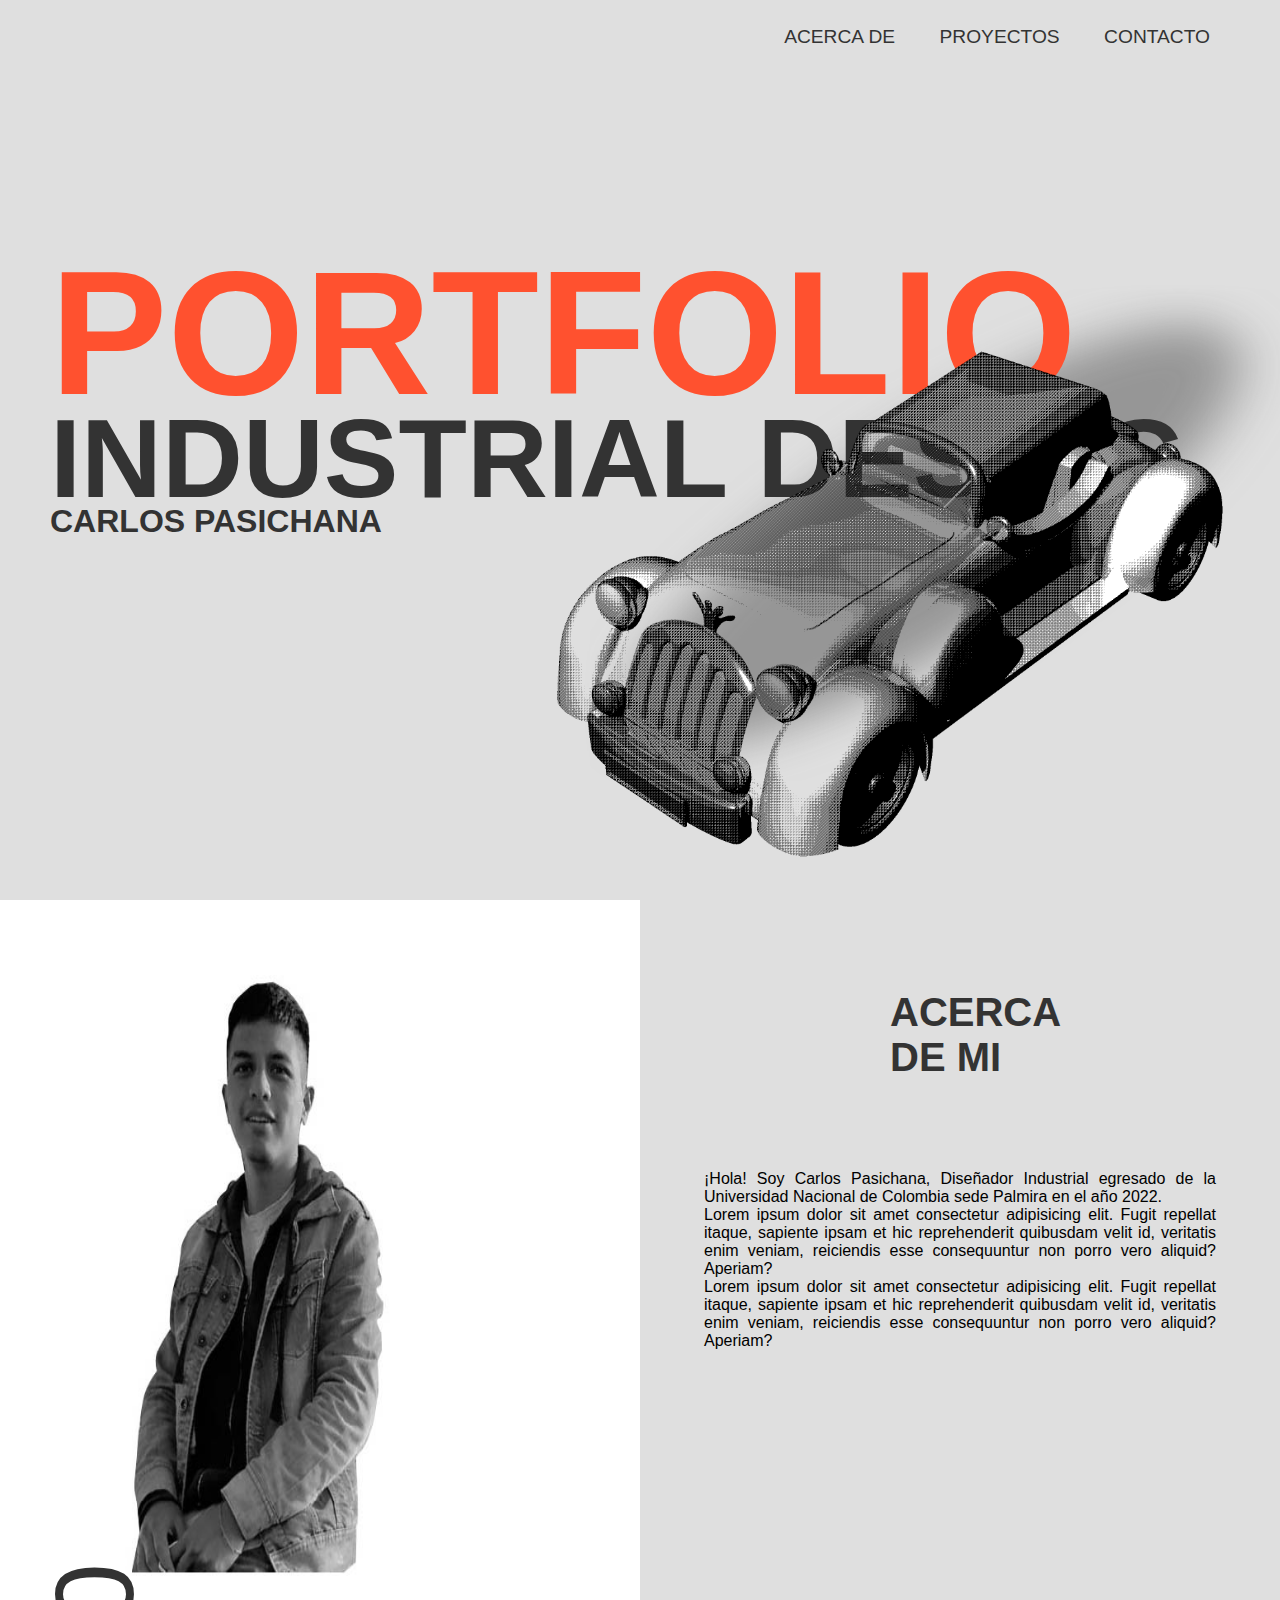
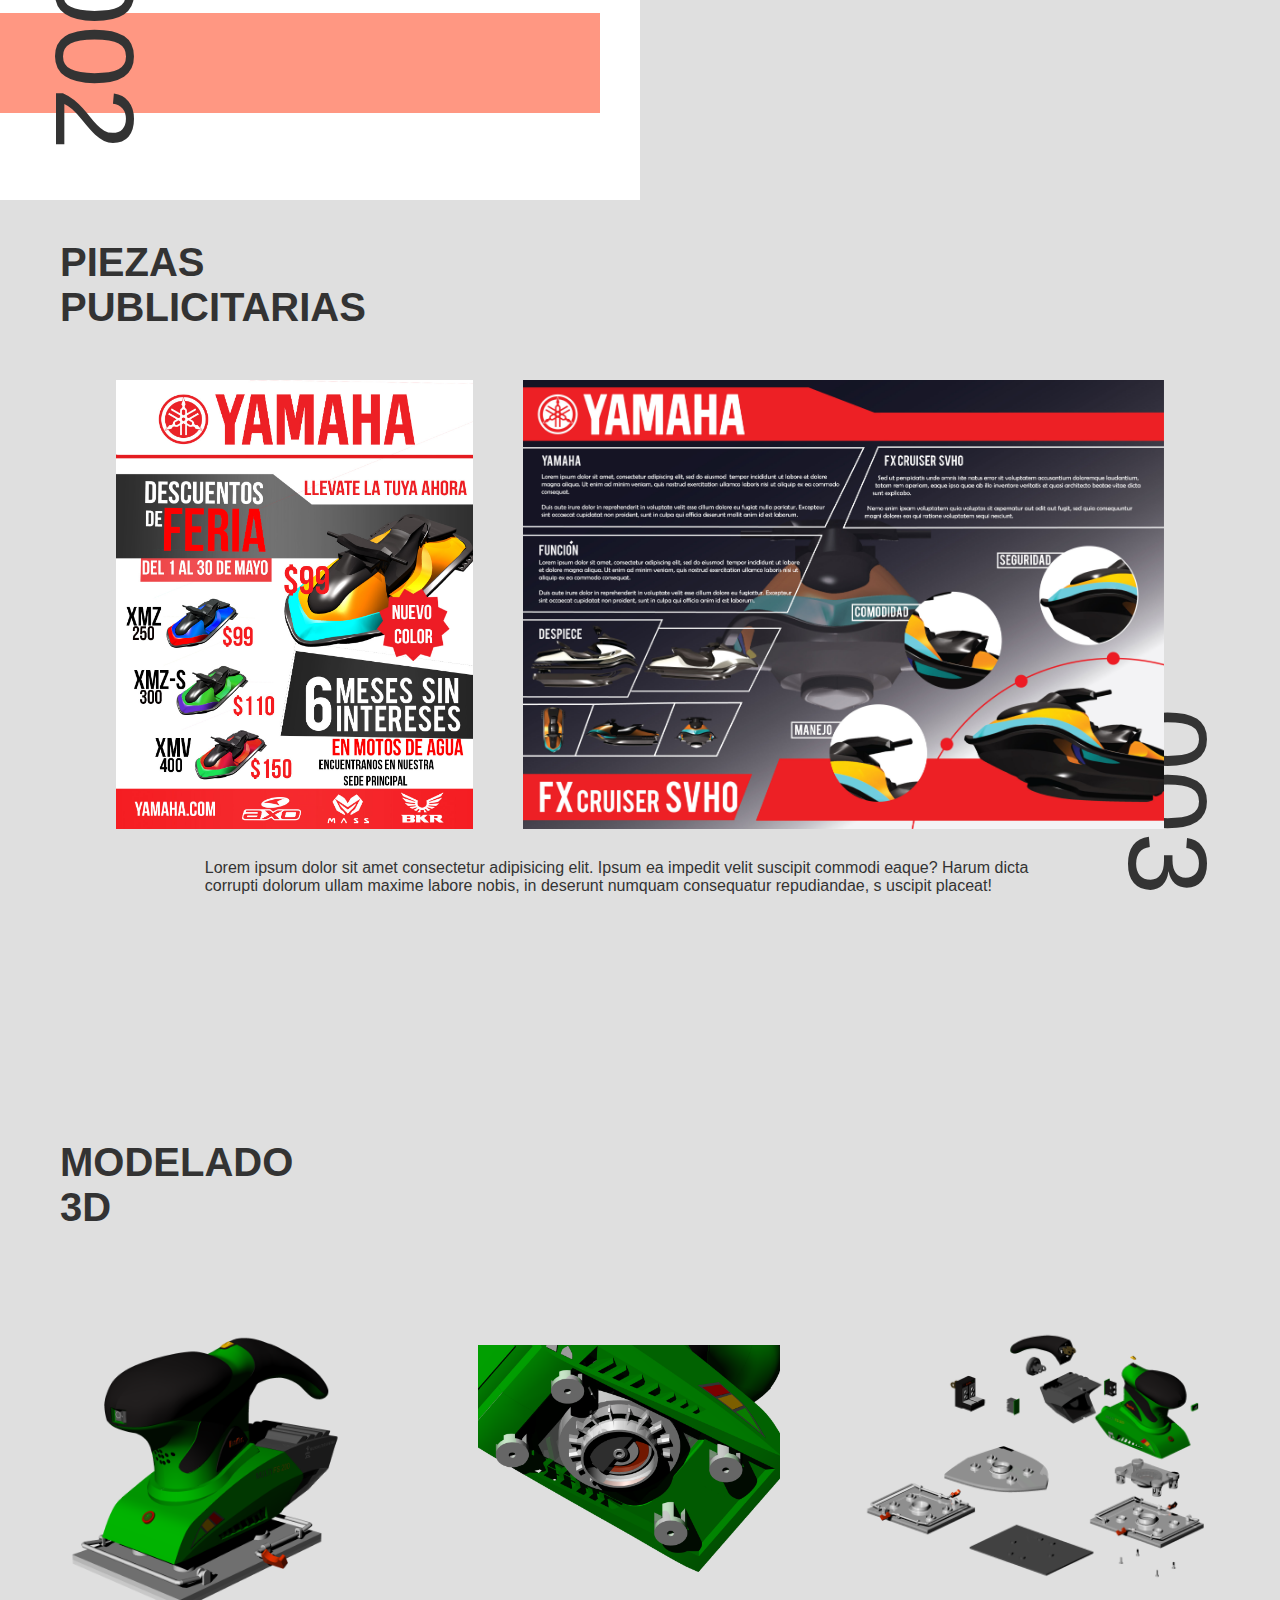
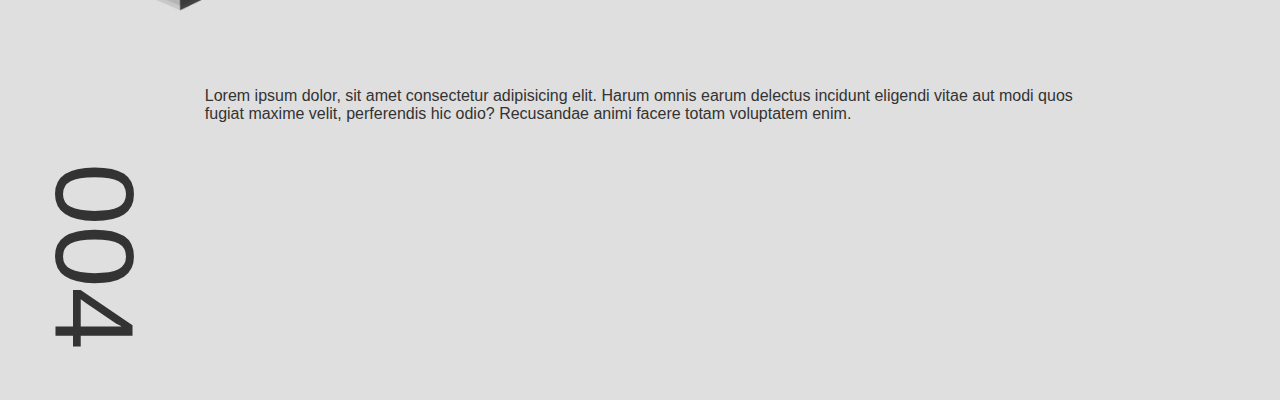
<file: index.html>
<!DOCTYPE html>
<html lang="en">
<head>
    <meta charset="UTF-8">
    <meta name="viewport" content="width=device-width, initial-scale=1.0">

  <meta name="author" content="Carlos Pasichana">
  <meta name="keywords" content="modelado 3D, render, ilustración">
  <meta name="description" content="portafolio">

  <link rel="stylesheet" href="./styles/index.css">

  


    <title>Portafolio</title>

</head>

<body>


<!-- fondo principal -->
    <div class="fondo">

    <nav>
        <ul>
            <li>ACERCA DE</li>
            <li>PROYECTOS</li>
            <li>CONTACTO</li>
        </ul>
    </nav>


   <!-- titulos principales -->
    <header class="titulos">
        <h1 class="textopor">PORTFOLIO</h1>
        <h2>INDUSTRIAL DESING</h2>
        <h3>CARLOS PASICHANA</h3>

        
       
        
    </header>
    </div>

<!-- detalle numero de pagina pequeño -->
    <div class="numeroPag"><p>001</p></div>

    <!-- imagenes detalles -->
    

    <img class="render" src="./assets/render.png" alt="carro">
       <!-- rendeer carro -->

    <img class="sombra" src="./assets/1x/Recurso 2.png" alt="sombra">
       <!-- sombra de carro -->




<!-- INICIO SECCIÓN INFORMATIVA -->

<main>

    <!-- lado izquiero-->
  <section id="seccion">

    <div class="izquierdo">
        <!-- recuadro rojo con opacidad -->
        <div class="box"></div>
        <img class="imgPerfil" src="./assets/1x/fotoPerfil.jpg" alt="">

        <!-- numero de pagina pequeño -->
        <p class="pag2">002</p>
 
        
    </div>

   
    <!-- lado derecho -->
  <div class="derecho">

    <h2 class="acercademi">ACERCA DE MI</h2>
    <P class="parrafo">¡Hola! Soy Carlos Pasichana,
      Diseñador Industrial egresado de la Universidad
      Nacional de Colombia sede Palmira en el año 2022.
      <br>Lorem ipsum dolor sit amet consectetur adipisicing 
      elit. Fugit repellat itaque, sapiente ipsam et hic reprehenderit 
      quibusdam velit id, veritatis enim veniam, reiciendis esse consequuntur non 
      porro vero aliquid? Aperiam? <br>
      Lorem ipsum dolor sit amet consectetur adipisicing 
      elit. Fugit repellat itaque, sapiente ipsam et hic reprehenderit 
      quibusdam velit id, veritatis enim veniam, reiciendis esse consequuntur non 
      porro vero aliquid? Aperiam?
    

    </P>

   
  </div>

</section>


<!-- SECCION INFORMATIVA 2 -->


<section id="seccion2">

<!-- numero de pagina 3 grande ------------------>
  <!-- <img class="numGrande3" src="./assets/1x/pag3.png" alt=""> -->

<!--  contenedor titulos-->
<div class="contenedorTit">
  <h2 class="titulo2">PIEZAS PUBLICITARIAS</h2>
   <h3 class="titulo3">PROYECTOS</h3>
  </div>



<!-- contenedor imagenes -->
  <div class="contenedor2">
    <!-- imagenes centrales -->
    <img class="img2" src="./assets/flyer1.jpg" alt="infografia">
    <img class="img3" src="./assets/flyer2.jpg" alt="infografia">
</div>

<!-- parrafo -->
    <div class="parr2">
    <p class="parrafo2">Lorem ipsum dolor sit amet consectetur adipisicing elit. 
      Ipsum ea impedit velit suscipit commodi eaque? Harum dicta corrupti 
      dolorum ullam maxime labore nobis, in deserunt numquam consequatur repudiandae, s
      uscipit placeat! 
      
    </p>
    
    <!-- numero de pagina pequeño -->
    <div class="numeropag3">
      <p>003</p></div>
    </div>
</section>

<!-- SECCION INFORMATIVA 3 -->

<!-- contenedor padre -->
<section class="seccion3">
  
<!-- titulos -->
   <div class="conTitulos"> 
     <h2 class="titModelado">MODELADO 3D</h2>
     <h3 class="titProyecto">PROYECTOS</h3>
   </div>

   <!-- contenedor imagenes -->
   <div class="imgContenedor">
      <!-- imagenes -->
    <img class="imgModelo" src="./assets/modelo.png" alt="render">
    <img class="imgModelo2" src="./assets/modelo2.png" alt="render">
    <img class="imgModelo3" src="./assets/modelo3.png" alt="render">
   </div>

   <!-- parrafo -->
   <div class="parrafo3">
    <p class="parr3">Lorem ipsum dolor, sit amet consectetur adipisicing elit. 
      Harum omnis earum delectus incidunt eligendi vitae aut modi quos 
      fugiat maxime velit, perferendis hic odio? Recusandae animi facere 
      totam voluptatem enim.</p>
   </div>

   <!-- numoro de pagina 4 pequeño -->
   <p class="numeroPag4">004</p>
  </section>

</main>
  
<!-- SECCION INFORMATIVA 4 -->
<footer class="footer">

<h1>oansdkjabfkjsbflisdg</h1>

</footer>

   


    
    
</body>
</html>
</file>
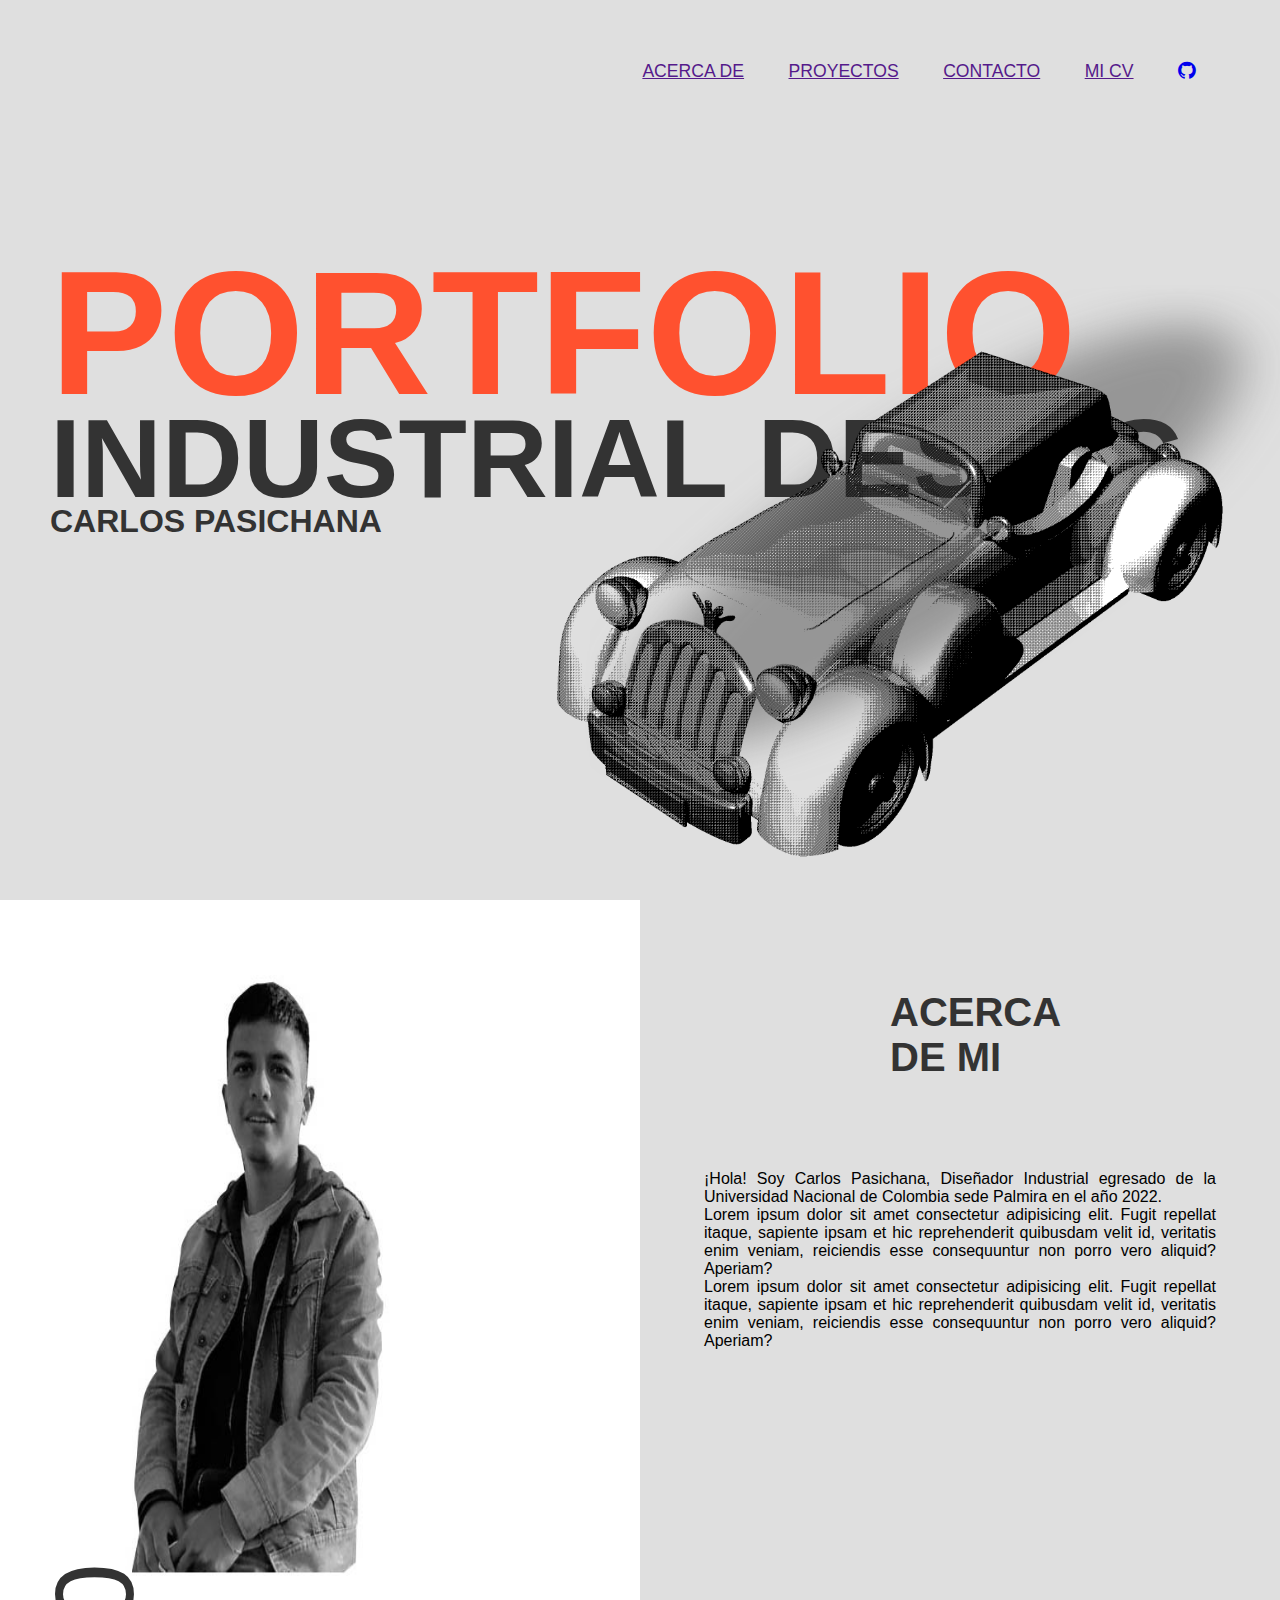
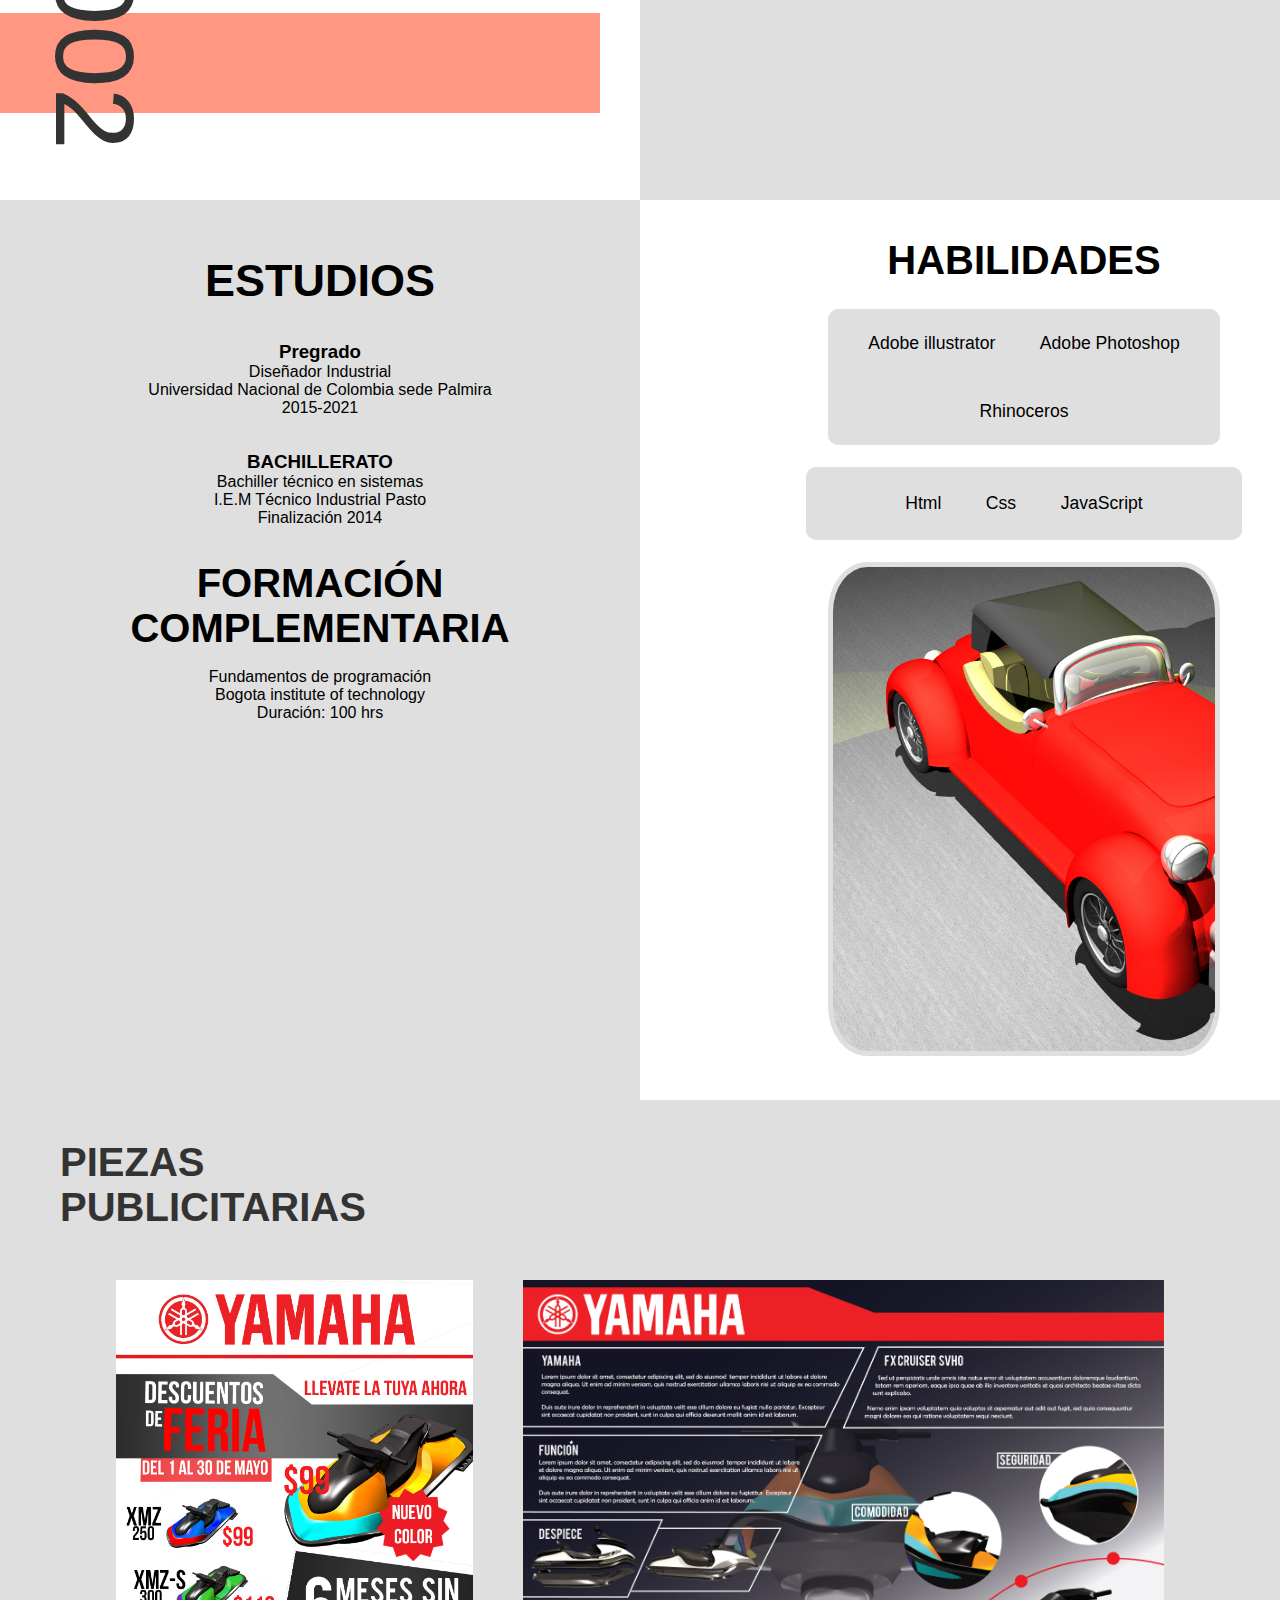
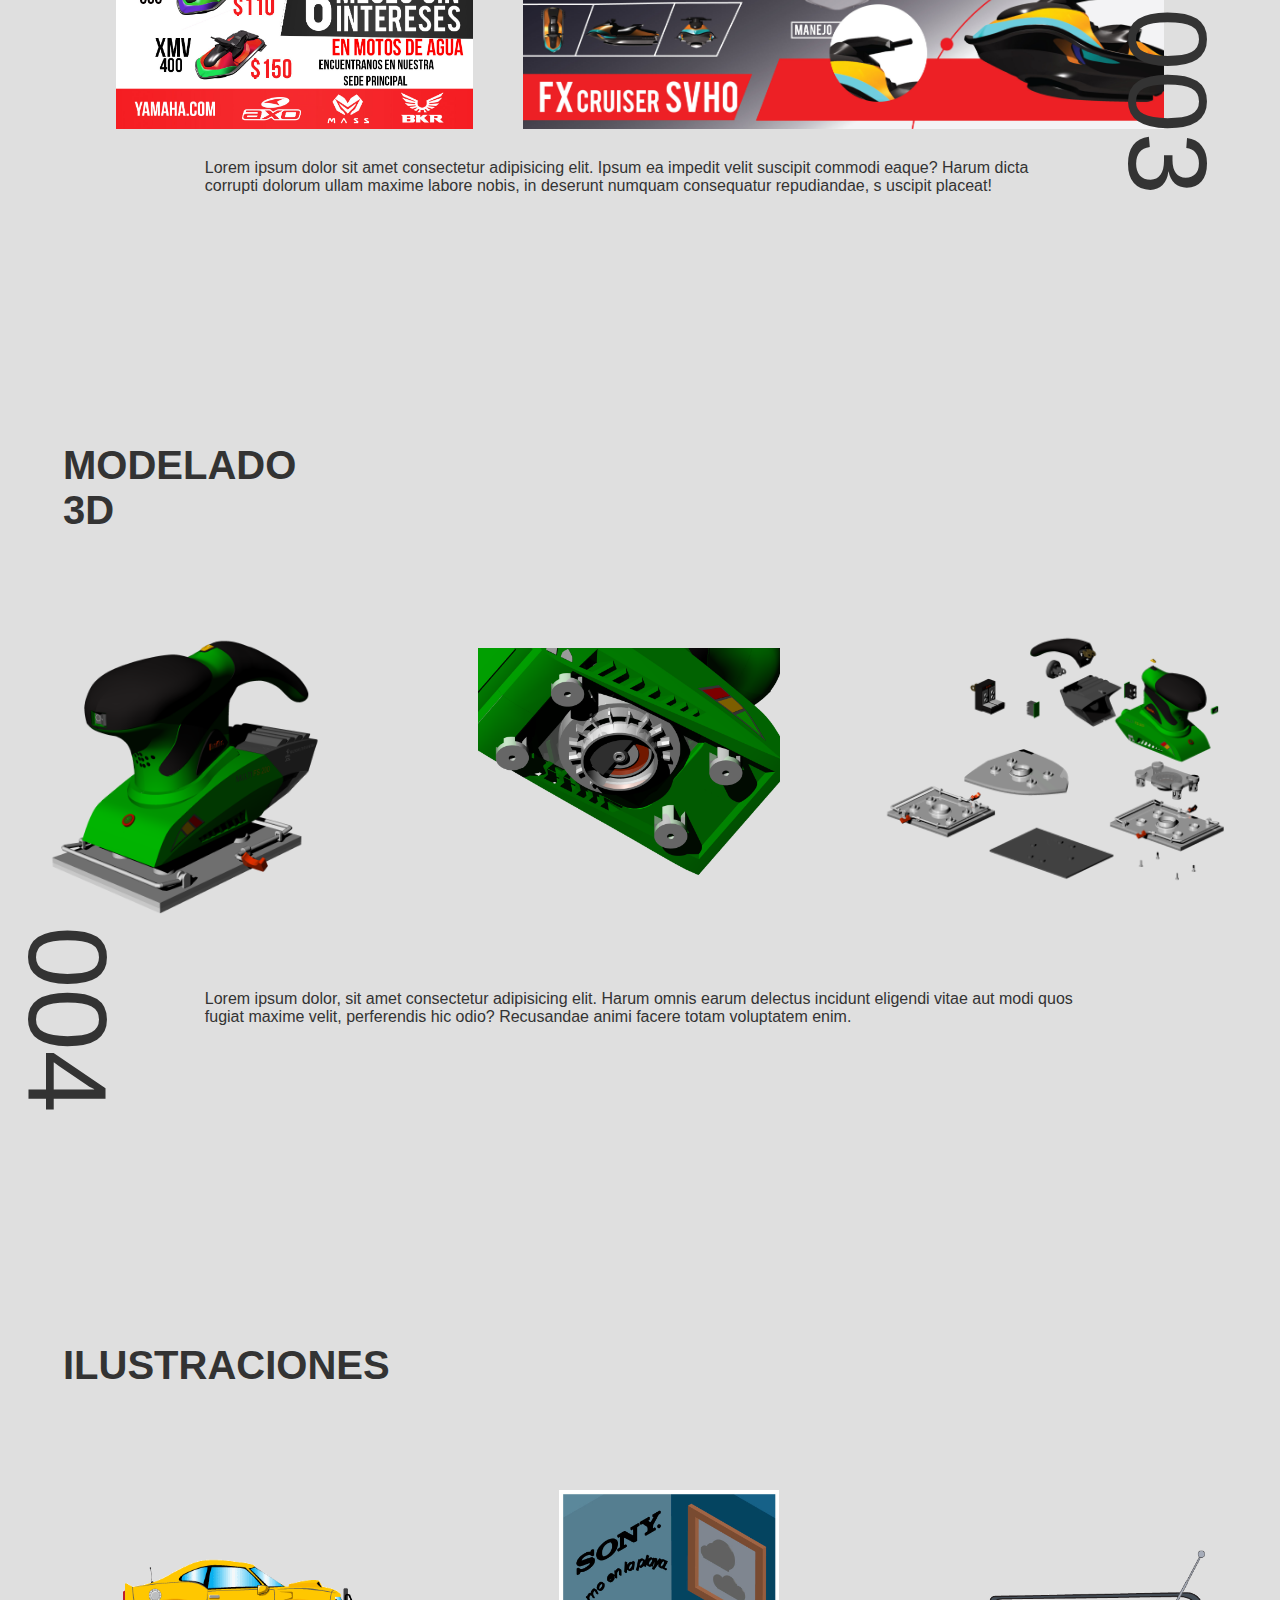
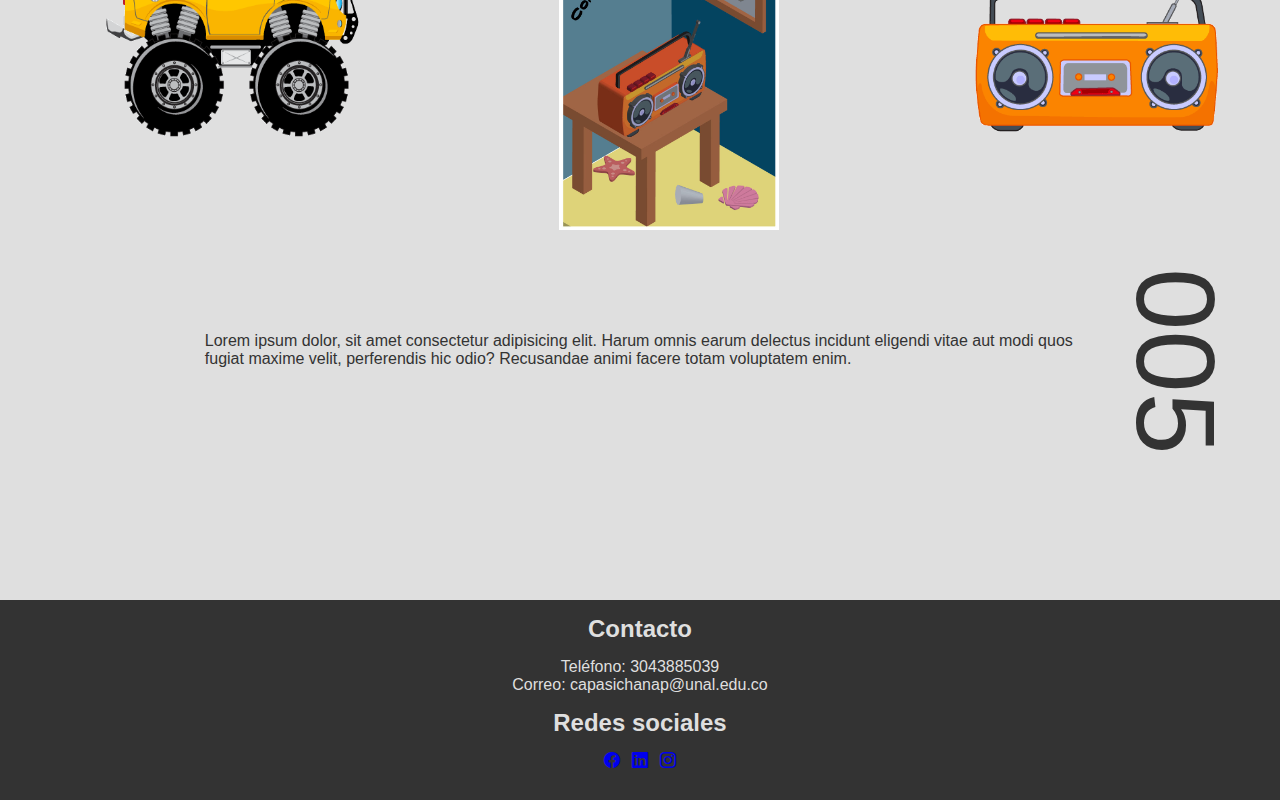
<file: entregaPortafolio2/index.html>
<!DOCTYPE html>
<html lang="en">

<head>
    <meta charset="UTF-8">
    <meta name="viewport" content="width=device-width, initial-scale=1.0">
    <meta name="author" content="Carlos Pasichana">
    <meta name="keywords" content="modelado 3D, render, ilustración">
    <meta name="description" content="portafolio">

    <link rel="stylesheet" href="./styles/index.css">

    <link rel="stylesheet" href="https://cdn.jsdelivr.net/npm/bootstrap-icons@1.11.3/font/bootstrap-icons.min.css">



    <title>Mi Porfolio</title>

</head>

<body>

    <!-- INICIO HEADER -->

    <!-- fondo principal -->
    <div class="fondo">

        <nav>
            <ul>
                <li><a href="">ACERCA DE</a></li>
                <li><a href="">PROYECTOS</a></li>
                <li><a href="">CONTACTO</a></li>
                <li><a href="">MI CV</a></li>
                <li><a href="https://github.com/carlospasichana"><i class="bi bi-github"></i></a>
                </li>
            </ul>
            
                
        </nav>


        <!-- titulos principales -->
        <header class="titulos">
            <h1 class="textopor">PORTFOLIO</h1>
            <h2>INDUSTRIAL DESING</h2>
            <h3>CARLOS PASICHANA</h3>


        </header>
    </div>

    <!-- detalle numero de pagina pequeño -->
    <div class="numeroPag">
        <p>001</p>
    </div>

    <!-- imagenes detalles -->


    <img class="render" src="./assets/render.png" alt="carro">
    <!-- rendeer carro -->

    <img class="sombra" src="./assets/1x/Recurso 2.png" alt="sombra">
    <!-- sombra de carro -->



    <!-- INICIO MAIN  -->

    <main>

        <!-- SECCION INFORMATIVA 1  -->
        <!-- lado izquiero-->
        <section id="seccion">

            <div class="izquierdo">
                <!-- recuadro rojo con opacidad -->
                <div class="box"></div>
                <img class="imgPerfil" src="./assets/1x/fotoPerfil.jpg" alt="">

                <!-- numero de pagina pequeño -->
                <p class="pag2">002</p>


            </div>


            <!-- lado derecho -->
            <div class="derecho">

                <h2 class="acercademi">ACERCA DE MI</h2>
                <P class="parrafo">¡Hola! Soy Carlos Pasichana,
                    Diseñador Industrial egresado de la Universidad
                    Nacional de Colombia sede Palmira en el año 2022.
                    <br>Lorem ipsum dolor sit amet consectetur adipisicing
                    elit. Fugit repellat itaque, sapiente ipsam et hic reprehenderit
                    quibusdam velit id, veritatis enim veniam, reiciendis esse consequuntur non
                    porro vero aliquid? Aperiam? <br>
                    Lorem ipsum dolor sit amet consectetur adipisicing
                    elit. Fugit repellat itaque, sapiente ipsam et hic reprehenderit
                    quibusdam velit id, veritatis enim veniam, reiciendis esse consequuntur non
                    porro vero aliquid? Aperiam?
                </P>


            </div>

        </section>


        <!-- SECCION DE ESTUDIOS Y HABILIDADES-->

        <article class="contenedorEstudios">
            <!-- lado izquierdo 2  -->
            <div class="iz">

                <div class="estudios">
                    <h2>ESTUDIOS</h2>
                </div>

                <div class="pregrado">
                    <h3>Pregrado</h3>
                    <p>Diseñador Industrial
                    <p>
                        Universidad Nacional de Colombia sede
                        Palmira
                    <p>
                        2015-2021
                    </p>
                </div>

                <div class="bachiller">
                    <h3>BACHILLERATO</h3>
                    <p>Bachiller técnico en sistemas
                    <p>
                        I.E.M Técnico Industrial Pasto
                    <p>
                        Finalización 2014

                    </p>

                </div>

                <div class="formacioncom">
                    <h2 class="formacion">FORMACIÓN COMPLEMENTARIA</h2>

                    <p>Fundamentos de programación
                    <p>
                        Bogota institute of technology
                    <p>
                        Duración: 100 hrs
                    </p>
                </div>

            </div>

            <!-- lado derecho 2  -->
            <div class="dr">
                <h2 class="habilidades">HABILIDADES </h2>

                <div class="programas">
                    <ul>
                        <li>Adobe illustrator</li>
                        <li>Adobe Photoshop</li>
                        <li>Rhinoceros</li>

                    </ul>
                </div>

                <div class="desarrolloweb">
                    <ul>
                        <li>Html</li>
                        <li>Css</li>
                        <li>JavaScript</li>
                    </ul>
                </div>

                <!-- imagenes slider -->
                <div class="contenedorSlider">
                    <article class="slider">
                        <img src="./assets/slider.jpg" alt="sliders">
                        <img src="./assets/slider2.jpg" alt="sliders">
                        <img src="./assets/slider3.jpg" alt="sliders">
                        <img src="./assets/silder4.jpg" alt="sliders">
                        <img src="./assets/slider5.jpg" alt="sliders">

                    </article>

                </div>

            </div>





        </article>


        <!-- SECCION INFORMATIVA 2 -->


        <section id="seccion2">

            <!-- numero de pagina 3 grande ------------------>
            <!-- <img class="numGrande3" src="./assets/1x/pag3.png" alt=""> -->

            <!--  contenedor titulos-->
            <div class="contenedorTit">
                <h2 class="titulo2">PIEZAS PUBLICITARIAS</h2>
                <h3 class="titulo3">PROYECTOS</h3>
            </div>



            <!-- contenedor imagenes -->
            <div class="contenedor2">
                <!-- imagenes centrales -->
                <img class="img2" src="./assets/flyer1.jpg" alt="infografia">
                <img class="img3" src="./assets/flyer2.jpg" alt="infografia">
            </div>

            <!-- parrafo -->
            <div class="parr2">
                <p class="parrafo2">Lorem ipsum dolor sit amet consectetur adipisicing elit.
                    Ipsum ea impedit velit suscipit commodi eaque? Harum dicta corrupti
                    dolorum ullam maxime labore nobis, in deserunt numquam consequatur repudiandae, s
                    uscipit placeat!

                </p>

                <!-- numero de pagina pequeño -->
                <div class="numeropag3">
                    <p>003</p>
                </div>
            </div>
        </section>


        <!-- SECCION INFORMATIVA 3 -->

        <!-- contenedor padre -->
        <section class="seccion3">

            <!-- titulos -->
            <div class="conTitulos">
                <h2 class="titModelado">MODELADO 3D</h2>
                <h3 class="titProyecto">PROYECTOS</h3>
            </div>

            <!-- contenedor imagenes -->
            <div class="imgContenedor">
                <!-- imagenes -->
                <img class="imgModelo" src="./assets/modelo.png" alt="render">
                <img class="imgModelo2" src="./assets/modelo2.png" alt="render">
                <img class="imgModelo3" src="./assets/modelo3.png" alt="render">
            </div>

            <!-- parrafo -->
            <div class="parrafo3">
                <p class="parr3">Lorem ipsum dolor, sit amet consectetur adipisicing elit.
                    Harum omnis earum delectus incidunt eligendi vitae aut modi quos
                    fugiat maxime velit, perferendis hic odio? Recusandae animi facere
                    totam voluptatem enim.</p>
            </div>

            <!-- numoro de pagina 4 pequeño -->
            <p class="numeroPag4">004</p>
        </section>

        <!-- SECCION INFORMATIVA 4 -->

        <!-- contenedor padre -->
        <section class="seccion4">

            <!-- titulos -->
            <div class="conTitulos4">
                <h2 class="titilustracion">ILUSTRACIONES</h2>
                <h3 class="titProyectos">PROYECTOS</h3>
            </div>

            <!-- contenedor imagenes -->
            <div class="imgContenedor">
                <!-- imagenes -->
                <img class="imgIlus2" src="./assets/ilus2.gif" alt="ilustracion">
                <img class="imgIlus" src="./assets/ilus.jpg" alt="ilustracion">
                <img class="imgIlus3" src="./assets/ilus3.gif" alt="ilustracion">
            </div>

            <!-- parrafo -->
            <div class="parrafo4">
                <p class="parr4">Lorem ipsum dolor, sit amet consectetur adipisicing elit.
                    Harum omnis earum delectus incidunt eligendi vitae aut modi quos
                    fugiat maxime velit, perferendis hic odio? Recusandae animi facere
                    totam voluptatem enim.</p>
            </div>

            <!-- numoro de pagina 5 pequeño -->
            <p class="numeroPag5">005</p>
        </section>


    </main>



    <!-- INICIO FOOTER -->


    <footer>

        <div class="contenedor">
            <div>
                <h2> Contacto</h2>
                <ol class="contacto">
                    <li>Teléfono: 3043885039</li>
                    <li>Correo: capasichanap@unal.edu.co</li>
                </ol>
            </div>

            <article>
                <h2>Redes sociales</h2>
                <div class="listaRedes">
                    <a href="https://www.facebook.com/"><i class="bi bi-facebook"></a></i>
                    <a href="https://www.linkedin.com/in/carlos-alberto-pasichana-popayan-2b4035225/"><i
                            class="bi bi-linkedin"></a></i>
                    <a href="https://www.instagram.com/"><i class="bi bi-instagram"></a></i>
                </div>
            </article>

        </div>


    </footer>

</body>

</html>
</file>
<file: styles/index.css>
*{
    padding: 0;
    margin: 0;
    box-sizing: border-box
}



@import url('https://fonts.googleapis.com/css2?family=Bebas+Neue&display=swap');
@import url('https://fonts.googleapis.com/css2?family=Bebas+Neue&family=Reddit+Sans:ital,wght@0,200..900;1,200..900&display=swap');    
@import url('https://fonts.cdnfonts.com/css/regen');

:root{
    --tipografia:"Bebas Neue", sans-serif;
    --tipografia2:"Reddit Sans", sans-serif;
    --tipografia3:'Regen', sans-serif;
    --colorTexto: #333333;
    --colorFondo: #DFDFDF; 
    --colorRojo: #FF512F;
    


}

body{
    width: 100vw;
    height: 100vh;
    overflow-x: hidden;
}
    
/* fondo principal */
.fondo{
  height: 100vh;
   width: 100%;
    font-family: var(--tipografia);
 background-color: var(--colorFondo);
 position: relative;
 color: var(--colorTexto);

}

/* menu de navegacion */
nav{
    width: 100%;
    display: flex;
    align-items: center;
    justify-content:right;
    padding: 20px 50px;
}

/* lista menu de navegacion */
                             
ul li{
    font-family: var(--tipografia);
    display: inline-block;
    list-style: none;
    padding: 6px 20px;  
    font-size: 1.2rem;
 
    
}

/* titulos principales */
header{

    position: absolute;
    bottom: 40%;
    padding: 0px 50px;
}

    /* tipografia --> portafolio */
    .textopor{
    font-family: var(--tipografia3);
    }

/* superposición titulos y detalle numero de pagina */
.titulos{
    position: absolute;
    z-index: 4;

}

/* titulo 1: portafolio */
header h1{
    
    font-size: 11rem;
    color: var(--colorRojo);
}
    

/* titulo 2: industrial desing */
header h2{
    margin-top: -40px;
    margin-bottom: -20px;
    font-size: 7rem;
    
}


/* titulo 3: carlos pasichana */
header h3{
    font-size: 2rem;
    font-family: var(--tipografia3);
}

/* detalle numero de pagina 001 pequeño*/

.numeroPag{

    font-size: 7rem;
    font-family: var(--tipografia);
    writing-mode: vertical-rl;
    color: var(--colorTexto);
    position: absolute;
    bottom: 7%;
    padding: 0px 1350px;


}
    


/* ubicación img carro */
.render{
position: absolute;
height: 566px;
width: 787px;
right: 0%;
bottom: 0;
z-index: 999;
}

/* ubicacion img sombra */
.sombra{
    position: absolute;
    height: 566px;
    width: 787px;
    right: -4%;
    top: 28%;

}




    /* - ----------INICIO SECCIÓN INFORMATIVA ---------*/
/* contenido general */
/* main: contenedor pader */
main{
    width: 100%;
    height: 100vh;
    justify-content: center;
    align-items: center;
    flex-direction: column;


}

/* --------seccion informativa------- */
/* contenedor hijo1 */
#seccion{

    display: flex;
}

/* div hijo 1.1 */
/* propiedades contenedor hijo1.1 */
.izquierdo{
    height: 100vh;
    width: 50%;
    position: relative;
}


/* recuadro rojo con opacidad */
.box{
    width: 600px;
    height: 100px;
    background-color: var(--colorRojo);
    opacity: .6;
    position: absolute;
    bottom: 87px;
}

.imgPerfil{
    width: 80%;
    height: 100vh;
}

/* numero de pagina pequeño */
.pag2{

    font-size: 7rem;
    font-family: var(--tipografia);
    writing-mode: vertical-rl;
    color: var(--colorTexto);
    position: absolute;
    left: 30px;
    bottom: 50px;

}

/* div hij0 1.2 */

/* propiedades contenedor hijo 1.2 */
.derecho{
    width: 50%;
    height: 100vh;
    background-color: var(--colorFondo);
    
}

.acercademi{
    font-family: var(--tipografia);
    color: var(--colorTexto);
    font-size: 40px;
    width: 50%;
    margin: auto;
    padding: 90px;
    position: relative;
    z-index: 2;
    
}

.parrafo{
    font-family: var(--tipografia3);
    width: 80%;
    text-align: justify;
    margin: auto;
    position: relative;
    z-index: 3;
}

.pagdos{ 
    position: absolute;
    width: 780px;
    height: auto;
    right: 0;
    top: 100%;
    z-index: 1;
}

    /* ---------SECCION INFORMATIVA 2 ---------*/

/* seccion informativa 2 contenedor padre*/
#seccion2{
    background-color: var(--colorFondo);
    width: 100%;
    height: 100vh;
    position: relative;
    
}
/* contenedor imagenes */
.contenedor2{
    
    justify-content: center;
    align-items: center;
    gap: 50px;
    margin-bottom: 30px;
    margin-top: 50px;
    display: flex;
    
    
}
/* imagenes centrales */
.img2{
    width: 357px;
    height: 449px;
    z-index: 6;


}

.img3{
    width: 641px;
    height: 449px;
    z-index: 6;
}

/* contenedor titulos */

.contenedorTit{
    display: flex;
    gap: 1020px;
    font-family: var(--tipografia);
    color: var(--colorTexto);
    


}

.titulo2{
    margin-top: 40px;
    margin-left: 60px;
    font-size: 40px;
    z-index: 6;
}

.titulo3{
    margin-top: 50px;
    margin-right: 30px;
    font-size: 30px;
    
}

/* parrafo */

.parr2{
    width: 68%;
    font-family: var(--tipografia3);
    color: var(--colorTexto);
    position: absolute;
    left: 16%;
    
 
    
}

/* numero de pagina pequeño */
.numeropag3{
    font-size: 7rem;
    font-family: var(--tipografia);
    color: var(--colorTexto);
    writing-mode: vertical-rl;
    position: absolute;
    right: -18%;
    bottom: 0px;
    
    
   
}



/* ----------SECCION INFORMATIVA 3--------- */

/* contenedor padre */
.seccion3{
    width: 100%;
    height: 100vh;
    background-color: var(--colorFondo);
    position: absolute;
    
}


/* titulos  */

.conTitulos{
    display: flex;
    gap: 1020px;
    font-family: var(--tipografia);
    color: var(--colorTexto);
    margin-top: 40px;
    margin-left: 60px;   
       
}

.titModelado{
    font-size: 40px;
   
}

.titProyecto{
    font-size: 30px;   
}


/* contenedor imagenes */

.imgContenedor{
    display: flex;
    justify-content: center;
    align-items: center;
    z-index: 10;
    gap: 30px;
    margin-top: 5%;
    
}

/* imagenes */

.imgModelo{
    width: 438px;
    height: 329px;

}

.imgModelo2{
    width: 302px;
    height: 227px;

}

.imgModelo3{
    width: 460px;
    height: 259px;

}

/* parrafo */


.parr3{
    width: 68%;
    font-family: var(--tipografia3);
    color: var(--colorTexto);
    left: 16%;
    position: absolute;
    margin-top: 5%;
}

.numeroPag4{
    font-size: 7rem;
    color: var(--colorTexto);
    font-family: var(--tipografia);
    writing-mode: vertical-rl;
    position: absolute;
    left: 30px;
    bottom: 50px;

   
}
/* -------SECCION 4 --------- */

.footer{

  /* NO SE QUE HICE MAL EL FOOTER ME APARECE POR SOBRE 
  SOBRE MI SECCION INFORMATIVA PIEZAS PUBLICITARIAS 
  revisare que hice mal o lo volvere hacer mejor estructurado, 
  a mi respecta el error debe estar en la misma estrucuturación
  */

  
}
</file>
<file: entregaPortafolio2/styles/index.css>
* {
    padding: 0;
    margin: 0;
    box-sizing: border-box
}

/* IMPORTACIONES */
@import url('https://fonts.googleapis.com/css2?family=Bebas+Neue&display=swap');
@import url('https://fonts.googleapis.com/css2?family=Bebas+Neue&family=Reddit+Sans:ital,wght@0,200..900;1,200..900&display=swap');
@import url('https://fonts.cdnfonts.com/css/regen');




/* VARIABLES */
:root {
    --tipografia: "Bebas Neue", sans-serif;
    --tipografia2: "Reddit Sans", sans-serif;
    --tipografia3: 'Regen', sans-serif;
    --colorTexto: #333333;
    --colorFondo: #DFDFDF;
    --colorRojo: #FF512F;


}

body {
    width: 100vw;
    height: 100vh;
    overflow-x: hidden;
}

/* -------INICIO HEADER --------*/

/* fondo principal */
.fondo {
    height: 100%;
    width: 100%;
    font-family: var(--tipografia);
    background-color: var(--colorFondo);
    position: relative;
    color: var(--colorTexto);

}

/* menu de navegacion */


nav {
    width: 100%;
    display: flex;
    align-items: center;
    justify-content: right;
    padding: 2% 5%;
}

/* lista menu de navegacion */

ul li {
    font-family: var(--tipografia);
    display: inline-block;
    list-style: none;
    padding: 6% 20px;
    font-size: 110%;


}

/* titulos principales */
header {

    position: absolute;
    bottom: 40%;
    padding: 0px 50px;
}

/* tipografia --> portafolio */
.textopor {
    font-family: var(--tipografia3);
}

/* superposición titulos y detalle numero de pagina */
.titulos {
    position: absolute;
    z-index: 4;
}

/* titulo 1: portafolio */
header h1 {

    font-size: 11rem;
    color: var(--colorRojo);
}

/* titulo 2: industrial desing */
header h2 {
    margin-top: -40px;
    margin-bottom: -20px;
    font-size: 7rem;

}


/* titulo 3: carlos pasichana */
header h3 {
    font-size: 2rem;
    font-family: var(--tipografia3);
}

/* detalle numero de pagina 001 pequeño*/

.numeroPag {

    font-size: 7rem;
    font-family: var(--tipografia);
    writing-mode: vertical-rl;
    color: var(--colorTexto);
    position: absolute;
    bottom: 7%;
    padding: 0px 1350px;


}



/* ubicación img carro */
.render {
    position: absolute;
    height: 566px;
    width: 787px;
    right: 0%;
    bottom: 0;
    z-index: 999;
}

/* ubicacion img sombra */
.sombra {
    position: absolute;
    height: 566px;
    width: 787px;
    right: -4%;
    top: 28%;

}


/* INICIO MAIN */

/* main: contenedor pader */
main{
    width: 100%;
    height: auto;
    justify-content: center;
    align-items: center;
    flex-direction: column;
}

/* --------seccion informativa------- */
/* contenedor hijo1 */
#seccion{

    display: flex;
}

/* div hijo 1.1 */
/* propiedades contenedor hijo1.1 */
.izquierdo{
    height: 100vh;
    width: 50%;
    position: relative;
}


/* recuadro rojo con opacidad */
.box{
    width: 600px;
    height: 100px;
    background-color: var(--colorRojo);
    opacity: .6;
    position: absolute;
    bottom: 87px;
}

.imgPerfil{
    width: 80%;
    height: 100vh;
}

/* numero de pagina pequeño */
.pag2{

    font-size: 7rem;
    font-family: var(--tipografia);
    writing-mode: vertical-rl;
    color: var(--colorTexto);
    position: absolute;
    left: 30px;
    bottom: 50px;

}

/* div hij0 1.2 */

/* propiedades contenedor hijo 1.2 */
.derecho{
    width: 50%;
    height: 100vh;
    background-color: var(--colorFondo);
    
}

.acercademi{
    font-family: var(--tipografia);
    color: var(--colorTexto);
    font-size: 40px;
    width: 50%;
    margin: auto;
    padding: 90px;

    
    
}

.parrafo{
    font-family: var(--tipografia3);
    width: 80%;
    text-align: justify;
    margin: auto;

}

.pagdos{ 
    position: absolute;
    width: 780px;
    height: auto;
    right: 0;
    top: 100%;

}
/* ------ INICIO MAIN---------- */

/* SECCION DE ESTUDIOS Y HABILIDADES */

/* lado izquierdo */
.contenedorEstudios{


    width: 100vw;
    height: 100vh;
    display: flex;
    font-family: var(--tipografia);
    gap: 10%;
    
}
.iz{
    background-color: var(--colorFondo);
    width: 50%;
    height:100vh;
    text-align: center;
    padding: 3%;
    
    
}

.iz p{
    font-family: var(--tipografia3);
    
}
.estudios, .pregrado, .bachiller, .formacion{
    padding: 3%;
}

.estudios{
    font-size: 30px;
}

.formacion{
    font-size: 40px;
}

/* lado derecho 2 */
.dr{
    width: 40%;
    height:100vh;
    text-align: center;
    padding: 3%;
    
}

.habilidades{
    font-size: 40px;
    padding-bottom: 1%;
}

.programas{

    background-color: var(--colorFondo);
    margin: 5%;
    border-radius: 10px;
}

.desarrolloweb{
    background-color: var(--colorFondo);
    border-radius: 10px;
}

/* IMAGENES SLIDER */
.contenedorSlider{
    border: solid 5px var(--colorFondo);
    border-radius: 10%;
    width: 90%;
    height: 60%;
    margin: 5% auto;
    overflow-x: hidden;
}

.slider{
    width: 100%;
    height: 100%;
    display: flex;
    /* nombre que se conecta con el keyframe */
    animation-name: deslizar;
     /*tiempo de duración  */
    animation-duration: 10s;
    /* cuantas veces queremos que se repita la animación */
    animation-iteration-count: infinite;
    /* forma en que queremos que se de el movimiento */
    animation-timing-function: linear;
    /* dirección de mi animación */
    animation-direction: alternate;

}

@keyframes deslizar {
    from{
        transform: translateX(0%);
        /* transform: scale(0.5); */
    }
    50%{
        transform: translateX(-225%);
        
    }
    to{
        transform: translateX(-450%);
        /* transform: scale(1.2); */
    }

}

/*  SECCION INFORMATIVA 2*/


/* seccion informativa 2 contenedor padre*/
#seccion2{
    background-color: var(--colorFondo);
    width: 100%;
    height: 100vh;
    
    
}
/* contenedor imagenes */
.contenedor2{
    
    justify-content: center;
    align-items: center;
    gap: 50px;
    margin-bottom: 30px;
    margin-top: 50px;
    display: flex;
    
    
}
/* imagenes centrales */
.img2{
    width: 357px;
    height: 449px;


}

.img3{
    width: 641px;
    height: 449px;
    
}

/* contenedor titulos */

.contenedorTit{
    display: flex;
    gap: 1020px;
    font-family: var(--tipografia);
    color: var(--colorTexto);
    


}

.titulo2{
    margin-top: 40px;
    margin-left: 60px;
    font-size: 40px;
}

.titulo3{
    margin-top: 50px;
    margin-right: 30px;
    font-size: 30px;
    
}

/* parrafo */

.parr2{
    width: 68%;
    font-family: var(--tipografia3);
    color: var(--colorTexto);
    position: absolute;
    left: 16%;
    
 
    
}

/* numero de pagina pequeño */
.numeropag3{
    font-size: 7rem;
    font-family: var(--tipografia);
    color: var(--colorTexto);
    writing-mode: vertical-rl;
    position: absolute;
    right: -18%;
    bottom: 0px;
    
 
}



/* ----------SECCION INFORMATIVA 3--------- */

/* contenedor padre */
.seccion3{
    width: 100%;
    height: 100vh;
    background-color: var(--colorFondo);
    border: solid var(--colorFondo);
    
    
}


/* titulos  */

.conTitulos{
    display: flex;
    gap: 1020px;
    font-family: var(--tipografia);
    color: var(--colorTexto);
    margin-top: 40px;
    margin-left: 60px;   
       
}

.titModelado{
    font-size: 40px;
   
}

.titProyecto{
    font-size: 30px;   
}


/* contenedor imagenes */

.imgContenedor{
    display: flex;
    justify-content: center;
    align-items: center;
    z-index: 10;
    gap: 30px;
    margin-top: 5%;
    
}

/* imagenes */

.imgModelo{
    width: 438px;
    height: 329px;

}

.imgModelo2{
    width: 302px;
    height: 227px;

}

.imgModelo3{
    width: 460px;
    height: 259px;

}

/* parrafo */


.parr3{
    width: 68%;
    font-family: var(--tipografia3);
    color: var(--colorTexto);
    left: 16%;
    position: absolute;
    margin-top: 5%;
}

.numeroPag4{
    font-size: 7rem;
    color: var(--colorTexto);
    font-family: var(--tipografia);
    writing-mode: vertical-rl;
    /* position: relative; */
    left: 30px;
    bottom: 50px;

   
}

/* SECCION INFORMATIVA 4 

/* contenedor padre  */

.seccion4{
    width: 100%;
    height: 100vh;
    background-color: var(--colorFondo);
    border: solid var(--colorFondo);
    
    
}

/* contenedor titulos */
.conTitulos4{
    display: flex;
    gap: 1020px;
    font-family: var(--tipografia);
    color: var(--colorTexto);
    margin-top: 40px;
    margin-left: 60px;   
       
}

.titilustracion{
    font-size: 40px;
   
}

.titProyectos{
    font-size: 30px;   
}

/* contenedor imagenes */

.imgContenedor{
    display: flex;
    justify-content: center;
    align-items: center;
    gap: 50px;
    margin-top: 5%;
    
}

/* imagenes */

.imgIlus{
    width: 220px;
    height: 340px;

}

.imgIlus2{
    width: 568px;
    height: 416px;

}

.imgIlus3{
    width: 511px;
    height: 361px;

}

/* parrafo */
.parr4{
    width: 68%;
    font-family: var(--tipografia3);
    color: var(--colorTexto);
    left: 16%;
    position: absolute;
    margin-top: 5%;
}

/* numero de pagina */
.numeroPag5{
    font-size: 7rem;
    color: var(--colorTexto);
    font-family: var(--tipografia);
    writing-mode: vertical-rl;
    position: relative;
    left: 87%;    

   
}


/* ------INICIO FOOTER------ */

footer{
    background-color: var(--colorTexto);
    color: var(--colorFondo);
    width: 100%;
    height: auto;
    text-align: center;
    font-family: var(--tipografia2);
    
    
}

.contenedor{
    padding: 15px;
}

.contacto{

    margin: 15px;
    list-style: none;
}

.listaRedes{
    display: flex;
    justify-content: center;
    text-align: center;
    gap: 1%;
    list-style: none;
    margin: 15px;
    
    
}

/* MEDIA QUERIES */

@media (max-width:490px){
  
    body{
        width: 50%
    }
    header h1 {

        font-size: 3rem;
        color: var(--colorRojo);
    }
    
    /* titulo 2: industrial desing */
    header h2 {
        margin-top: -7px;
        margin-bottom: -3px;
        font-size: 2rem;
    }
    
    /* titulo 3: carlos pasichana */
    header h3 {
        font-size: 1rem;
        font-family: var(--tipografia3);
    }
    
    
    
    .render {
        position: absolute;
        height: 188px;
        width: 266px;
        right: 0%;
        bottom: 25%;
        z-index: 999;
    }
    
    /* ubicacion img sombra */
    .sombra {
        position: absolute;
        height: 188px;
        width: 266px;
        right: -4%;
        top: 57%;
        z-index: 9;
    
    }
}
</file>
